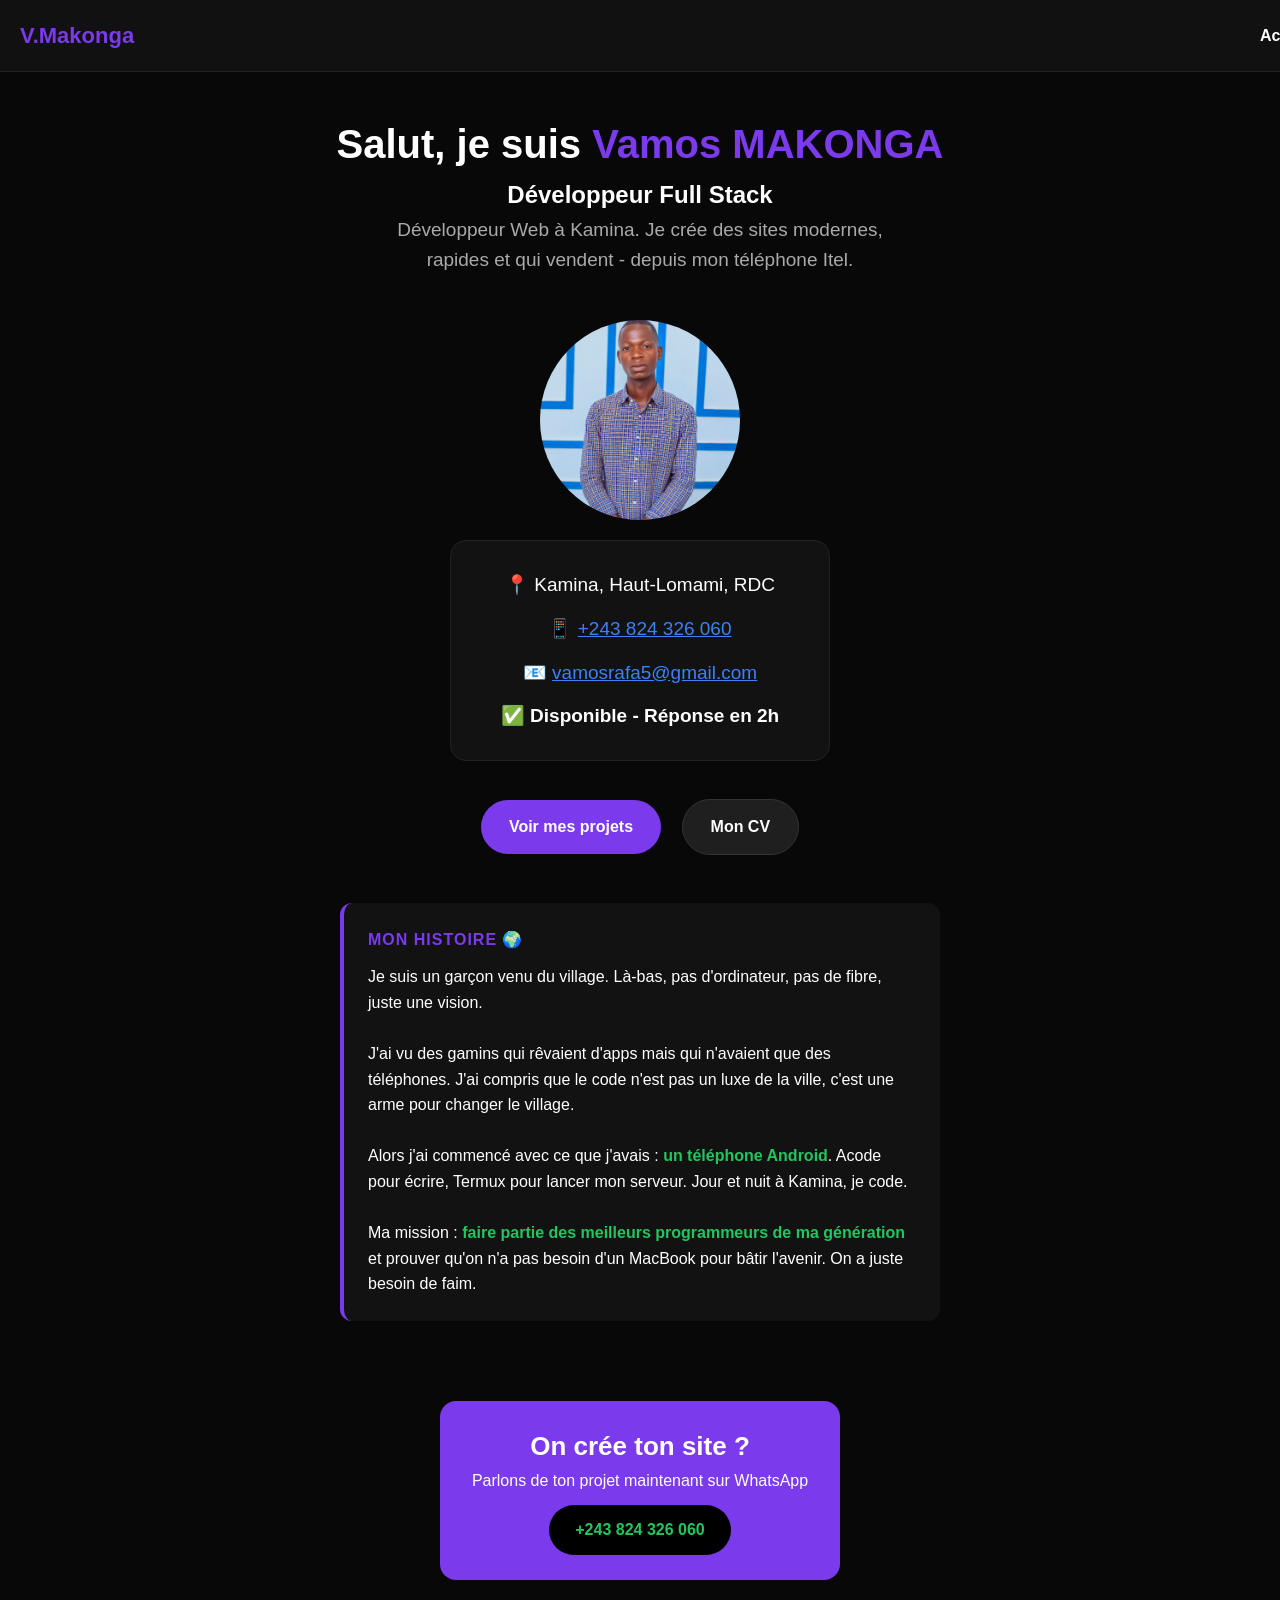
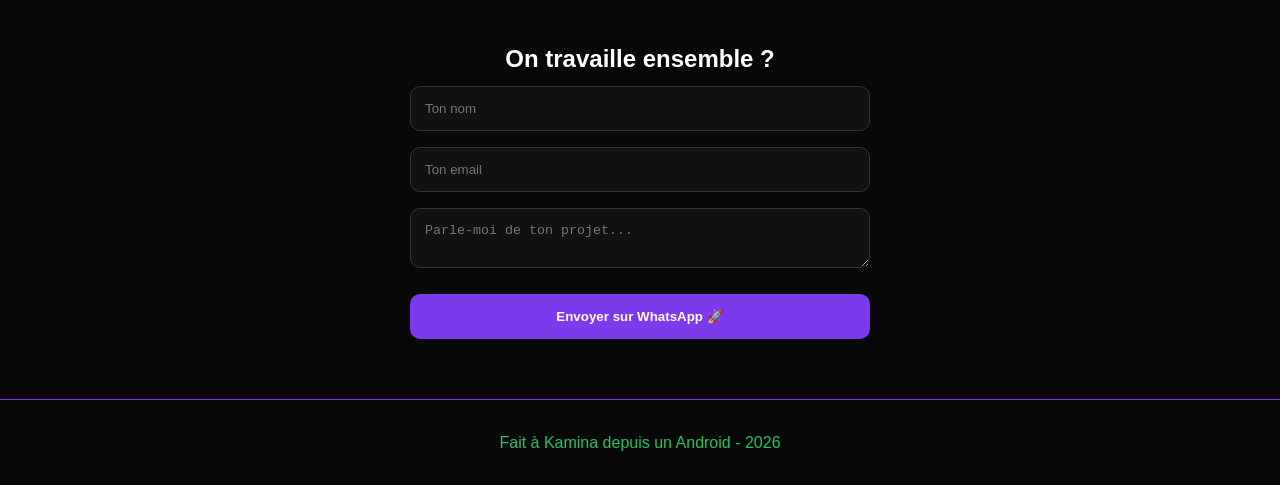
<file: index.html>
<!DOCTYPE html>
<html lang="fr">
<head>
<meta charset="UTF-8">
<meta name="viewport" content="width=device-width, initial-scale=1.0">
<title>Vamos Makonga | Full Stack Dev</title>
<link rel="stylesheet" href="style.css">
</head>
<body>

<nav>
  <div class="logo">V.Makonga</div>
  <ul id="navLinks">
    <li><a href="#accueil">Accueil</a></li>
    <li><a href="Projets.html">Projets</a></li>
    <li><a href="mon.html">CV</a></li>
    <li><a href="#contact">Contact</a></li>
  </ul>
  <div id="menuBtn">☰</div>
</nav>

<section id="accueil" class="hero">
  <h1>Salut, je suis <span>Vamos MAKONGA</span></h1>
  <h2>Développeur Full Stack</h2>
  <p class="sub">Développeur Web à Kamina. Je crée des sites modernes, rapides et qui vendent - depuis mon téléphone Itel.</p>

<img src="moi.JPG" alt="Vamos Makonga" style="width: 200px; height: 200px; border-radius: 50%; object-fit: cover; display: block; margin: 20px auto;">
  
  <div class="infos-kamina">
    <p>📍 Kamina, Haut-Lomami, RDC</p>
    <p>📱 <a href="https://wa.me/243824326060">+243 824 326 060</a></p>
    <p>📧 <a href="mailto:vamosrafa5@gmail.com">vamosrafa5@gmail.com</a></p>
    <p class="dispo">✅ Disponible - Réponse en 2h</p>
  </div>

  <div class="hero-btns">
    <a href="Projets.html" class="btn primary">Voir mes projets</a>
    <a href="mon.html" class="btn secondary">Mon CV</a>
  </div>

  <div class="story-box">
    <p class="story-title">MON HISTOIRE 🌍</p>
    <p>Je suis un garçon venu du village. Là-bas, pas d'ordinateur, pas de fibre, juste une vision.<br><br>
    J'ai vu des gamins qui rêvaient d'apps mais qui n'avaient que des téléphones. J'ai compris que le code n'est pas un luxe de la ville, c'est une arme pour changer le village.<br><br>
    Alors j'ai commencé avec ce que j'avais : <strong>un téléphone Android</strong>. Acode pour écrire, Termux pour lancer mon serveur. Jour et nuit à Kamina, je code.<br><br>
    Ma mission : <strong id="mission-text">faire partie des meilleurs programmeurs de ma génération</strong> et prouver qu'on n'a pas besoin d'un MacBook pour bâtir l'avenir. On a juste besoin de faim.</p>
  </div>
</section>

<div class="cta-whatsapp">
  <h3>On crée ton site ?</h3>
  <p>Parlons de ton projet maintenant sur WhatsApp</p>
  <a href="https://wa.me/243824326060?text=Bonjour%20Vamos%20!%20Je%20veux%20un%20site%20web">+243 824 326 060</a>
</div>

<section id="contact">
  <h2>On travaille ensemble ?</h2>
  <form id="contactForm">
    <input type="text" placeholder="Ton nom" required>
    <input type="email" placeholder="Ton email" required>
    <textarea placeholder="Parle-moi de ton projet..." required></textarea>
    <button type="submit">Envoyer sur WhatsApp 🚀</button>
  </form>
</section>

<footer>Fait à Kamina depuis un Android - 2026</footer>
<script src="script.js"></script>
</body>
</html>
</file>
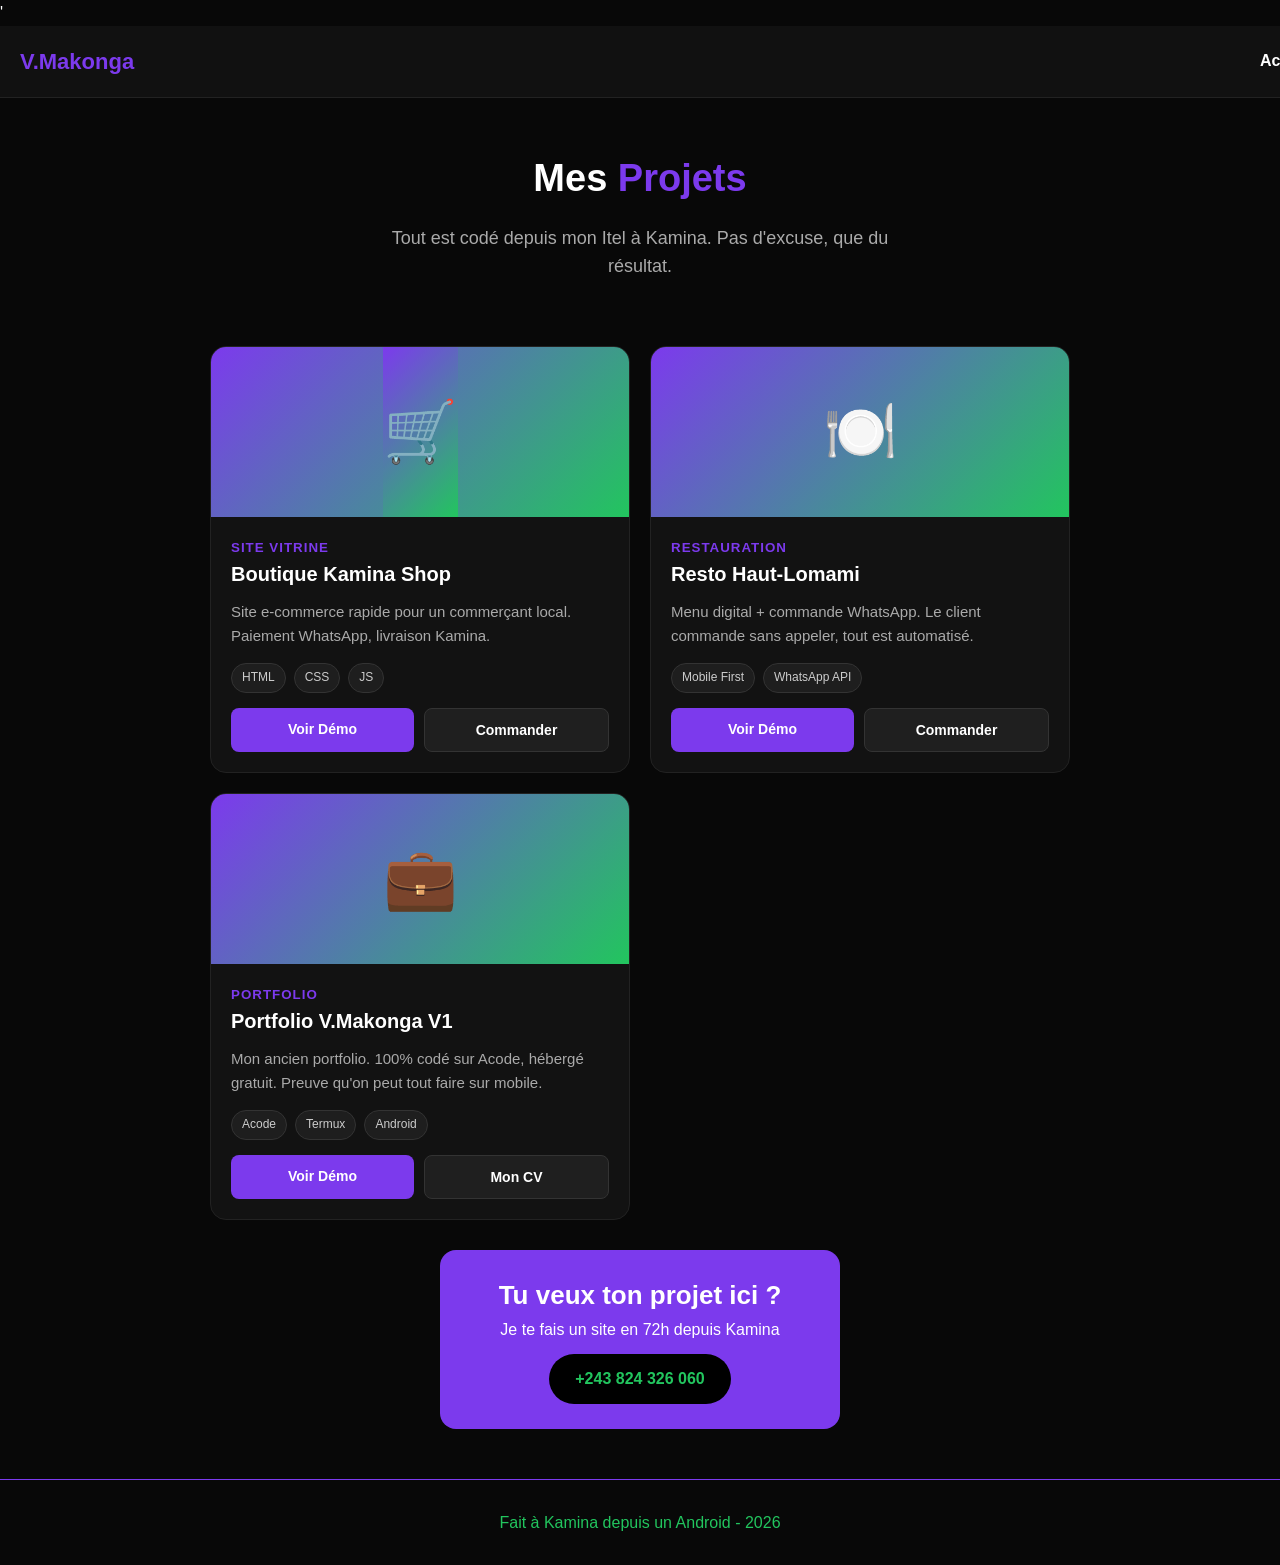
<file: Projets.html>
'<!DOCTYPE html>
<html lang="fr">
<head>
<meta charset="UTF-8">
<meta name="viewport" content="width=device-width, initial-scale=1.0">
<title>Projets | Vamos Makonga</title>
<link rel="stylesheet" href="style.css">
<style>
.projets-header{text-align:center;padding:50px 20px 20px 20px}
.projets-header h1{font-size:38px;font-weight:900}
.projets-header h1 span{color:#7c3aed}
.projets-header p{color:#aaa;max-width:500px;margin:15px auto;font-size:18px}
.grid{max-width:900px;margin:30px auto;padding:0 20px;display:grid;grid-template-columns:repeat(auto-fit,minmax(280px,1fr));gap:20px}
.projet-card{background:#121212;border:1px solid #222;border-radius:16px;overflow:hidden;transition:0.3s}
.projet-card:hover{transform:translateY(-5px);border-color:#7c3aed}
.projet-img{height:170px;background:linear-gradient(135deg,#7c3aed,#22c55e);display:flex;align-items:center;justify-content:center;font-size:60px}
.projet-info{padding:20px}
.projet-info h3{font-size:20px;margin-bottom:8px}
.projet-info small{color:#7c3aed;font-weight:700;letter-spacing:1px}
.projet-info p{color:#aaa;margin:10px 0 15px 0;font-size:15px}
.tags{display:flex;gap:8px;flex-wrap:wrap;margin-bottom:15px}
.tag{background:#1e1e1e;border:1px solid #333;padding:4px 10px;border-radius:100px;font-size:12px;color:#ccc}
.projet-btns{display:flex;gap:10px}
.projet-btns a{flex:1;text-align:center;padding:10px;border-radius:8px;font-weight:700;font-size:14px}
.btn-demo{background:#7c3aed;color:#fff}
.btn-code{background:#1f1f1f;color:#fff;border:1px solid #333}
</style>
</head>
<body>

<nav>
  <div class="logo">V.Makonga</div>
  <ul id="navLinks">
    <li><a href="index.html">Accueil</a></li>
    <li><a href="Projets.html">Projets</a></li>
    <li><a href="mon.html">CV</a></li>
    <li><a href="index.html#contact">Contact</a></li>
  </ul>
  <div id="menuBtn">☰</div>
</nav>

<div class="projets-header">
  <h1>Mes <span>Projets</span></h1>
  <p>Tout est codé depuis mon Itel à Kamina. Pas d'excuse, que du résultat.</p>
</div>

<div class="grid">

  <div class="projet-card">
    <div class="projet-img">
<div class="projet-img">🛒</div>
    </div>
    <div class="projet-info">
      <small>SITE VITRINE</small>
      <h3>Boutique Kamina Shop</h3>
      <p>Site e-commerce rapide pour un commerçant local. Paiement WhatsApp, livraison Kamina.</p>
      <div class="tags"><span class="tag">HTML</span><span class="tag">CSS</span><span class="tag">JS</span></div>
      <div class="projet-btns">
        <a href="#" class="btn-demo">Voir Démo</a>
        <a href="https://wa.me/243824326060?text=Je%20veux%20ce%20site%20boutique" class="btn-code">Commander</a>
      </div>
    </div>
  </div>

  <div class="projet-card">
    <div class="projet-img">🍽️</div>
    <div class="projet-info">
      <small>RESTAURATION</small>
      <h3>Resto Haut-Lomami</h3>
      <p>Menu digital + commande WhatsApp. Le client commande sans appeler, tout est automatisé.</p>
      <div class="tags"><span class="tag">Mobile First</span><span class="tag">WhatsApp API</span></div>
      <div class="projet-btns">
        <a href="#" class="btn-demo">Voir Démo</a>
        <a href="https://wa.me/243824326060?text=Je%20veux%20le%20site%20resto" class="btn-code">Commander</a>
      </div>
    </div>
  </div>

  <div class="projet-card">
    <div class="projet-img">💼</div>
    <div class="projet-info">
      <small>PORTFOLIO</small>
      <h3>Portfolio V.Makonga V1</h3>
      <p>Mon ancien portfolio. 100% codé sur Acode, hébergé gratuit. Preuve qu'on peut tout faire sur mobile.</p>
      <div class="tags"><span class="tag">Acode</span><span class="tag">Termux</span><span class="tag">Android</span></div>
      <div class="projet-btns">
        <a href="index.html" class="btn-demo">Voir Démo</a>
        <a href="mon.html" class="btn-code">Mon CV</a>
      </div>
    </div>
  </div>

</div>

<div class="cta-whatsapp" style="margin-top:50px">
  <h3>Tu veux ton projet ici ?</h3>
  <p>Je te fais un site en 72h depuis Kamina</p>
  <a href="https://wa.me/243824326060?text=Bonjour%20Vamos%20!%20J'ai%20un%20projet">+243 824 326 060</a>
</div>

<footer>Fait à Kamina depuis un Android - 2026</footer>
<script src="script.js"></script>
</body>
</html>
</file>
<file: style.css>
*{margin:0;padding:0;box-sizing:border-box}
body{background:#080808;color:#fff;font-family:Arial,sans-serif;line-height:1.6}
a{color:#22c55e;text-decoration:none}
nav{display:flex;justify-content:space-between;align-items:center;padding:18px 20px;background:#111;position:sticky;top:0;z-index:100;border-bottom:1px solid #222}
.logo{color:#7c3aed;font-weight:900;font-size:22px}
#navLinks{display:flex;list-style:none;gap:22px}
#navLinks a{color:#fff;font-weight:600}
#menuBtn{display:none;font-size:30px;cursor:pointer}
.hero{text-align:center;padding:40px 10px}
.hero h1{font-size:40px}
.hero h1 span{color:#7c3aed}
.gros-titre{font-size:42px!important;font-weight:900;margin:15px 0 25px 0;letter-spacing:-1px}
.sub{color:#aaa;font-size:19px;max-width:500px;margin:0 auto 45px auto}

.photo-profil{width:200px;height:200px;border-radius:50%;border:4px solid #7c3aed;object-fit:cover;margin-bottom:45px;display:block;margin-left:auto;margin-right:auto;transition:0.3s}
.photo-profil:hover{transform:scale(1.05);border-color:#22c55e}
.infos-kamina{background:#121212;border:1px solid #222;padding:22px;border-radius:16px;max-width:380px;margin:0 auto 30px auto;font-size:19px;line-height:2.3}
.infos-kamina a{color:#3b82f6;text-decoration:underline}
.dispo{color:#fff;font-weight:700}
.btn{display:inline-block;padding:14px 28px;border-radius:100px;font-weight:800;margin:8px}
.primary{background:#7c3aed;color:#fff}
.secondary{background:#1f1f1f;color:#fff;border:1px solid #333}
.story-box{background:#121212;border-left:4px solid #7c3aed;padding:24px;border-radius:12px;max-width:600px;margin:40px auto;text-align:left}
.story-title{color:#7c3aed;font-weight:800;margin-bottom:12px;letter-spacing:1px}
.story-box strong{color:#22c55e}
.cta-whatsapp{background:#7c3aed;color:#fff;text-align:center;padding:25px;border-radius:16px;max-width:400px;margin:30px auto}
.cta-whatsapp h3{font-size:26px}
.cta-whatsapp a{display:inline-block;background:#000;color:#22c55e;padding:12px 26px;border-radius:100px;font-weight:800;margin-top:12px}
#contact{max-width:500px;margin:60px auto;padding:0 20px;text-align:center}
#contact input,#contact textarea{width:100%;padding:14px;margin:8px 0;background:#111;border:1px solid #333;border-radius:10px;color:#fff}
#contact button{width:100%;padding:15px;background:#7c3aed;color:#fff;border:none;border-radius:10px;font-weight:800;margin-top:10px}
footer{text-align:center;padding:30px;color:#22c55e;border-top:1px solid #7c3aed;margin-top:50px}
@media(max-width:768px){
  #navLinks{
  display:none;position:fixed;top:0;right:0;height:100vh;width:75%;
  background:#111;flex-direction:column;padding:80px 25px;
  border-left:1px solid #222;z-index:999;
  transform:translateX(100%);
}
  #navLinks.active{display:flex!important}
  #menuBtn{display:block}
  .gros-titre{font-size:36px!important}
}
/* FIX DISTANCE MON HISTOIRE / ON CREE TON SITE */
.story-box{
  margin-bottom: 20px !important;
}
.hero-btns{
  margin-top: 15px !important;
  margin-bottom: 15px !important;
}
.cta-whatsapp{
  margin-top: 20px !important;
  margin-bottom: 20px !important;
}
</file>
